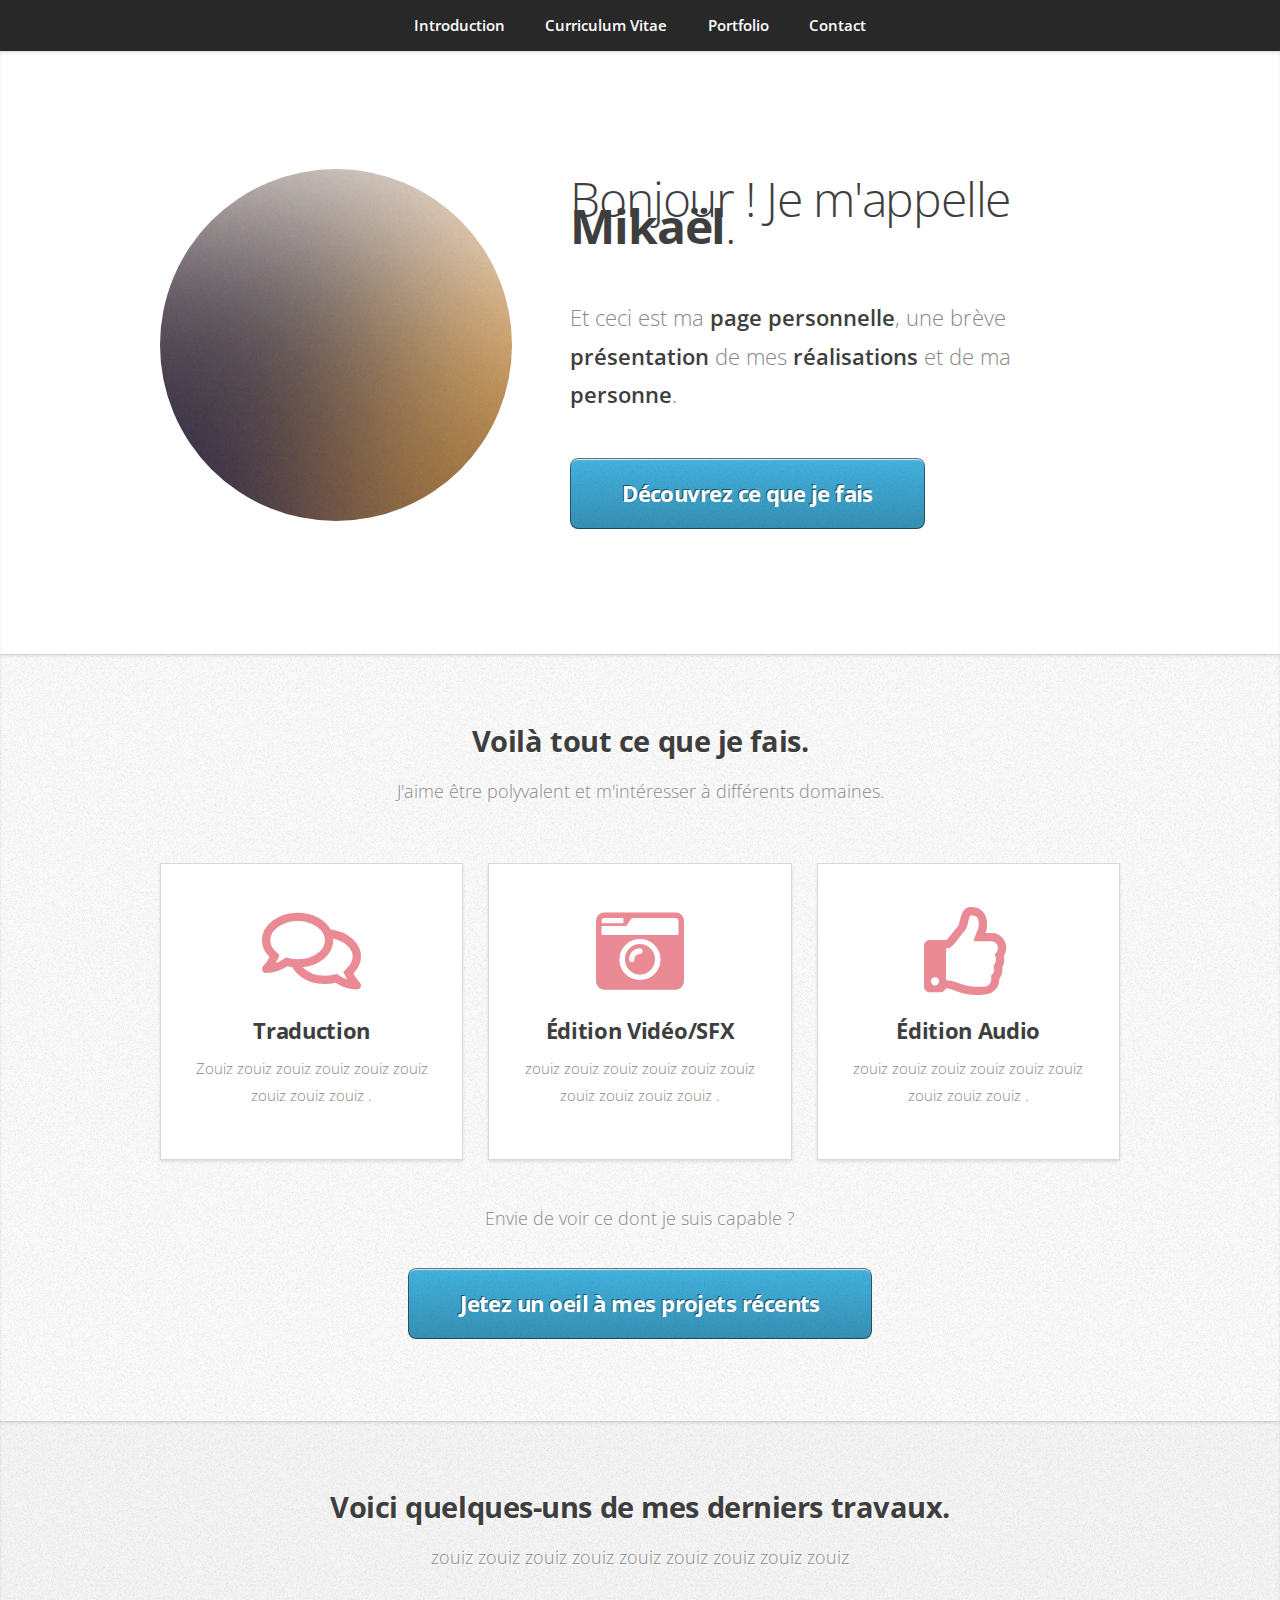
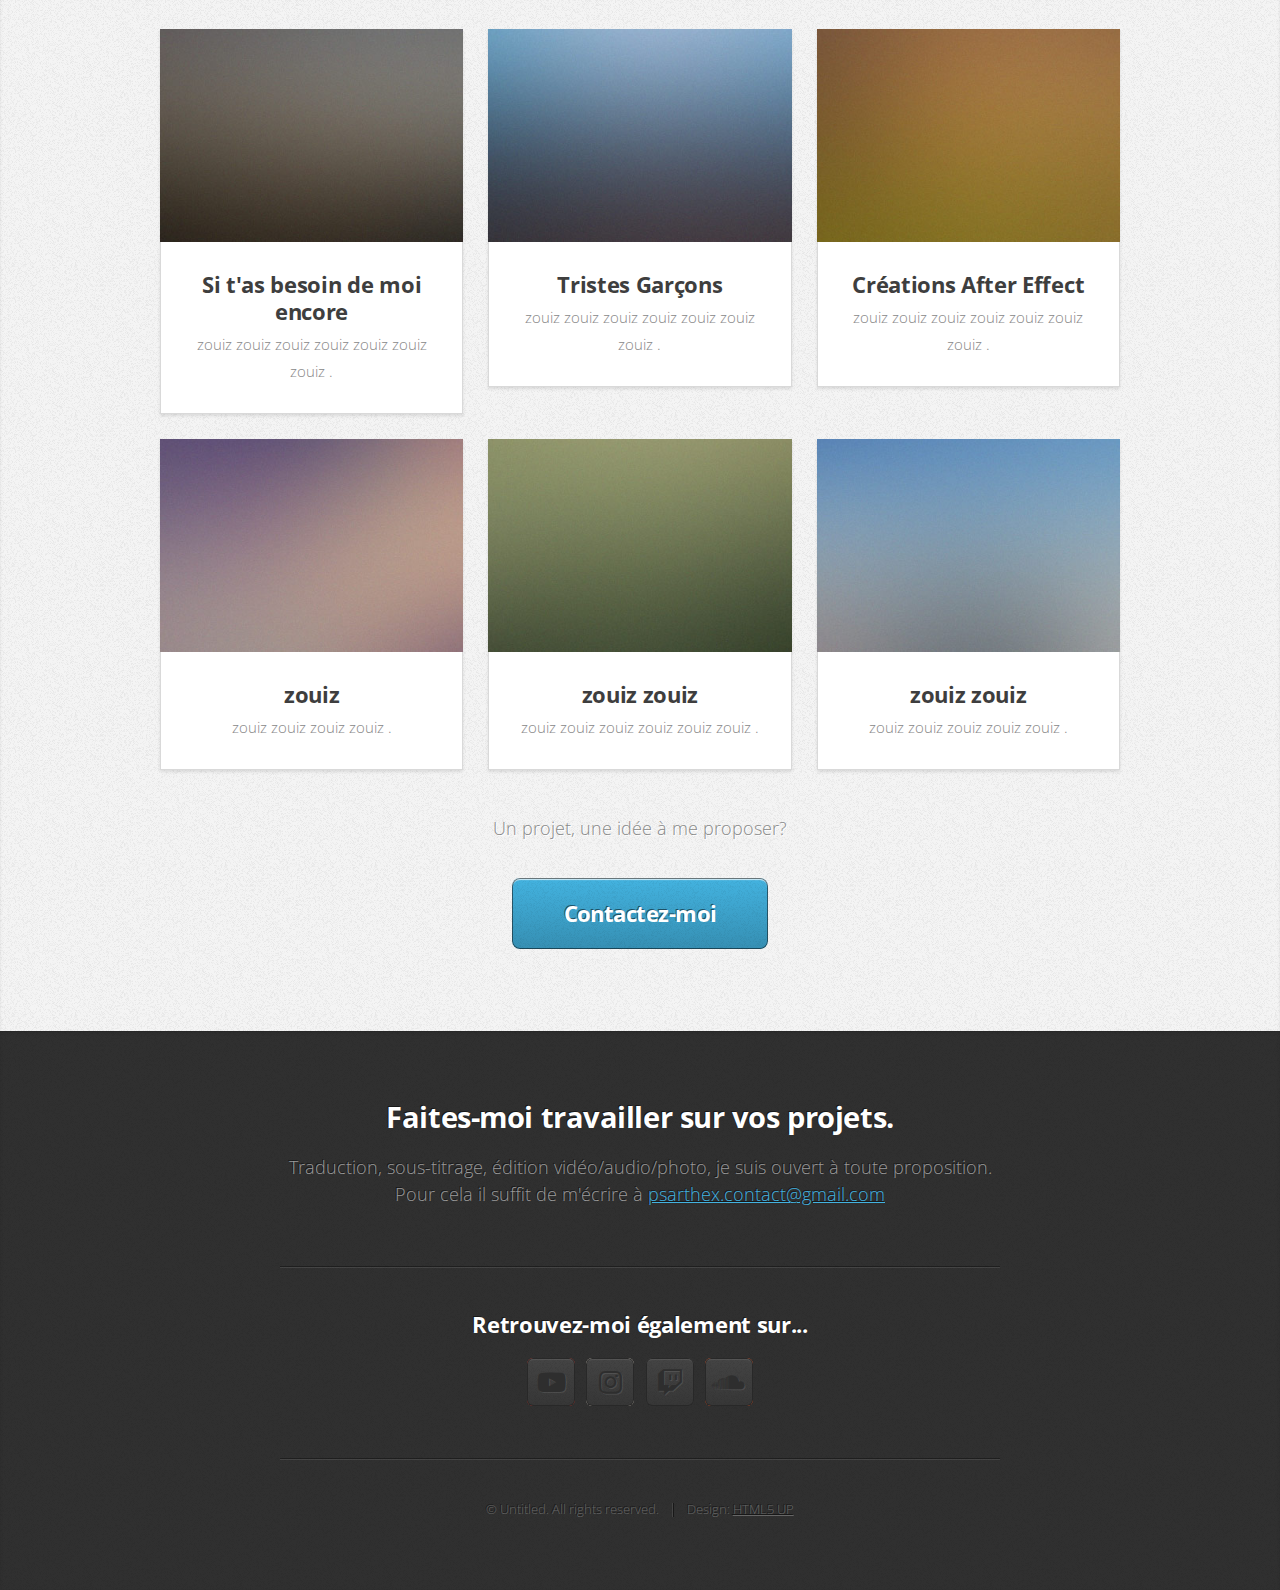
<file: index.html>
<!DOCTYPE HTML>
<html>
	<head>
		<title>Miniport by HTML5 UP</title>
		<meta charset="utf-8" />
		<meta name="viewport" content="width=device-width, initial-scale=1, user-scalable=no" />
		<link rel="stylesheet" href="assets/css/main.css" />
	</head>
	<body class="is-preload">

		<!-- Nav -->
			<nav id="nav">
				<ul class="container">
					<li><a href="#top">Introduction</a></li>
					<li><a href="#work">Curriculum Vitae</a></li>
					<li><a href="#portfolio">Portfolio</a></li>
					<li><a href="#contact">Contact</a></li>
				</ul>
			</nav>

		<!-- Home -->
			<article id="top" class="wrapper style1">
				<div class="container">
					<div class="row">
						<div class="col-4 col-5-large col-12-medium">
							<span class="image fit"><img src="images/pic00.jpg" alt="" /></span>
						</div>
						<div class="col-8 col-7-large col-12-medium">
							<header>
								<h1>Bonjour ! Je m'appelle <strong>Mikaël</strong>.</h1>
							</header>
							<p>Et ceci est ma <strong>page personnelle</strong>, une brève <strong>présentation</strong> de mes <strong>réalisations</strong>  et de ma <strong>personne</strong>.</p>
							<a href="#work" class="button large scrolly">Découvrez ce que je fais</a>
						</div>
					</div>
				</div>
			</article>

		<!-- Work -->
			<article id="work" class="wrapper style2">
				<div class="container">
					<header>
						<h2>Voilà tout ce que je fais.</h2>
						<p>J'aime être polyvalent et m'intéresser à différents domaines.</p>
					</header>
					<div class="row aln-center">
						<div class="col-4 col-6-medium col-12-small">
							<section class="box style1">
								<span class="icon featured fa-comments"></span>
								<h3>Traduction</h3>
								<p>Zouiz zouiz zouiz zouiz zouiz zouiz zouiz zouiz zouiz .</p>
							</section>
						</div>
						<div class="col-4 col-6-medium col-12-small">
							<section class="box style1">
								<span class="icon solid featured fa-camera-retro"></span>
								<h3>Édition Vidéo/SFX</h3>
								<p>zouiz zouiz zouiz zouiz zouiz zouiz zouiz zouiz zouiz zouiz .</p>
							</section>
						</div>
						<div class="col-4 col-6-medium col-12-small">
							<section class="box style1">
								<span class="icon featured fa-thumbs-up"></span>
								<h3>Édition Audio</h3>
								<p>zouiz zouiz zouiz zouiz zouiz zouiz zouiz zouiz zouiz .</p>
							</section>
						</div>
					</div>
					<footer>
						<p>Envie de voir ce dont je suis capable ?</p>
						<a href="#portfolio" class="button large scrolly">Jetez un oeil à mes projets récents</a>
					</footer>
				</div>
			</article>

		<!-- Portfolio -->
			<article id="portfolio" class="wrapper style3">
				<div class="container">
					<header>
						<h2>Voici quelques-uns de mes derniers travaux.</h2>
						<p>zouiz zouiz zouiz zouiz zouiz zouiz zouiz zouiz zouiz </p>
					</header>
					 <div class="row">
						<div class="col-4 col-6-medium col-12-small">
							<article class="box style2">
								<a href="https://youtu.be/lvnxDeJsOYo" class="image featured"><img src="images/pic04.jpg" alt="" /></a>
								<h3><a href="https://youtu.be/lvnxDeJsOYo">Si t'as besoin de moi encore</a></h3>
								<p>zouiz zouiz zouiz zouiz zouiz zouiz zouiz .</p>
							</article>
						</div>
						<div class="col-4 col-6-medium col-12-small">
							<article class="box style2">
								<a href="https://youtu.be/V4P1IhJjOJA" class="image featured"><img src="images/pic05.jpg" alt="" /></a>
								<h3><a href="https://youtu.be/V4P1IhJjOJA">Tristes Garçons</a></h3>
								<p>zouiz zouiz zouiz zouiz zouiz zouiz zouiz .</p>
							</article>
						</div>
						<div class="col-4 col-6-medium col-12-small">
							<article class="box style2">
								<a href="https://www.youtube.com/watch?v=WdomPhE-MLY&list=PLOL83uSqmWbdvlN5wyMEgkorLO80u5vsb&index=1" class="image featured"><img src="images/pic06.jpg" alt="" /></a>
								<h3><a href="https://youtube.com/playlist?list=PLOL83uSqmWbdvlN5wyMEgkorLO80u5vsb">Créations After Effect</a></h3>
								<p>zouiz zouiz zouiz zouiz zouiz zouiz zouiz .</p>
							</article>
						</div>
						<div class="col-4 col-6-medium col-12-small">
							<article class="box style2">
								<a href="#" class="image featured"><img src="images/pic01.jpg" alt="" /></a>
								<h3><a href="#">zouiz</a></h3>
								<p>zouiz zouiz zouiz zouiz .</p>
							</article>
						</div>
						<div class="col-4 col-6-medium col-12-small">
							<article class="box style2">
								<a href="#" class="image featured"><img src="images/pic02.jpg" alt="" /></a>
								<h3><a href="#">zouiz zouiz </a></h3>
								<p>zouiz zouiz zouiz zouiz zouiz zouiz .</p>
							</article>
						</div>
						<div class="col-4 col-6-medium col-12-small">
							<article class="box style2">
								<a href="#" class="image featured"><img src="images/pic03.jpg" alt="" /></a>
								<h3><a href="#">zouiz zouiz </a></h3>
								<p>zouiz zouiz zouiz zouiz zouiz .</p>
							</article>
						</div>

					</div>
					<footer>
						<p>Un projet, une idée à me proposer?</p>
						<a href="#contact" class="button large scrolly">Contactez-moi</a>
					</footer>
				</div>
			</article>

		<!-- Contact -->
			<article id="contact" class="wrapper style4">
				<div class="container medium">
					<header>
						<h2>Faites-moi travailler sur vos projets.</h2>
						<p>Traduction, sous-titrage, édition vidéo/audio/photo, je suis ouvert à toute proposition.</p>
						<p>Pour cela il suffit de m'écrire à <a href="mailto: psarthex.contact@gmail.com">psarthex.contact@gmail.com</a></p>
					</header>
					<!--<div class="row">
						<div class="col-12">
							<form method="post" action="#">
								<div class="row">
									<div class="col-6 col-12-small">
										<input type="text" name="name" id="name" placeholder="Nom" />
									</div>
									<div class="col-6 col-12-small">
										<input type="text" name="email" id="email" placeholder="Email" />
									</div>
									<div class="col-12">
										<input type="text" name="subject" id="subject" placeholder="Sujet" />
									</div>
									<div class="col-12">
										<textarea name="message" id="message" placeholder="Message"></textarea>
									</div>
									<div class="col-12">
										<ul class="actions">
											<li><input type="submit" value="Envoyer" /></li>
											<li><input type="reset" value="Effacer" class="alt" /></li>
										</ul>
									</div>
								</div>
							</form>
						</div> -->
						<div class="col-12">
							<hr />
							<h3>Retrouvez-moi également sur...</h3>
							<ul class="social">
								<li><a href="https://www.youtube.com/channel/UCBKDVD11hrd_meUKhGuZ5QA" class="icon brands fa-youtube"><span class="label">YouTube</span></a></li>
								<li><a href="https://www.instagram.com/psarthex/" class="icon brands fa-instagram"><span class="label">Instagram</span></a></li>
								<li><a href="https://www.twitch.com/psarthex" class="icon brands fa-twitch"><span class="label">Twitch</span></a></li>
								<li><a href="https://soundcloud.com/mikyan-quickwell" class="icon brands fa-soundcloud"><span class="label">Soundcloud</span></a></li>
								<!--
								<li><a href="#" class="icon brands fa-linkedin-in"><span class="label">LinkedIn</span></a></li>
								<li><a href="#" class="icon brands fa-tumblr"><span class="label">Tumblr</span></a></li>
								<li><a href="#" class="icon brands fa-google-plus"><span class="label">Google+</span></a></li>
								<li><a href="#" class="icon brands fa-github"><span class="label">Github</span></a></li>
								<li><a href="#" class="icon solid fa-rss"><span>RSS</span></a></li>
								<li><a href="#" class="icon brands fa-instagram"><span>Instagram</span></a></li>
								<li><a href="#" class="icon brands fa-foursquare"><span>Foursquare</span></a></li>
								<li><a href="#" class="icon brands fa-skype"><span>Skype</span></a></li>
								<li><a href="#" class="icon brands fa-soundcloud"><span>Soundcloud</span></a></li>
								<li><a href="#" class="icon brands fa-youtube"><span>YouTube</span></a></li>
								<li><a href="#" class="icon brands fa-blogger"><span>Blogger</span></a></li>
								<li><a href="#" class="icon brands fa-flickr"><span>Flickr</span></a></li>
								<li><a href="#" class="icon brands fa-vimeo"><span>Vimeo</span></a></li>
								-->
							</ul>
							<hr />
						</div>
					</div>
					<footer>
						<ul id="copyright">
							<li>&copy; Untitled. All rights reserved.</li><li>Design: <a href="http://html5up.net">HTML5 UP</a></li>
						</ul>
					</footer>
				</div>
			</article>

		<!-- Scripts -->
			<script src="assets/js/jquery.min.js"></script>
			<script src="assets/js/jquery.scrolly.min.js"></script>
			<script src="assets/js/browser.min.js"></script>
			<script src="assets/js/breakpoints.min.js"></script>
			<script src="assets/js/util.js"></script>
			<script src="assets/js/main.js"></script>

	</body>
</html>
</file>
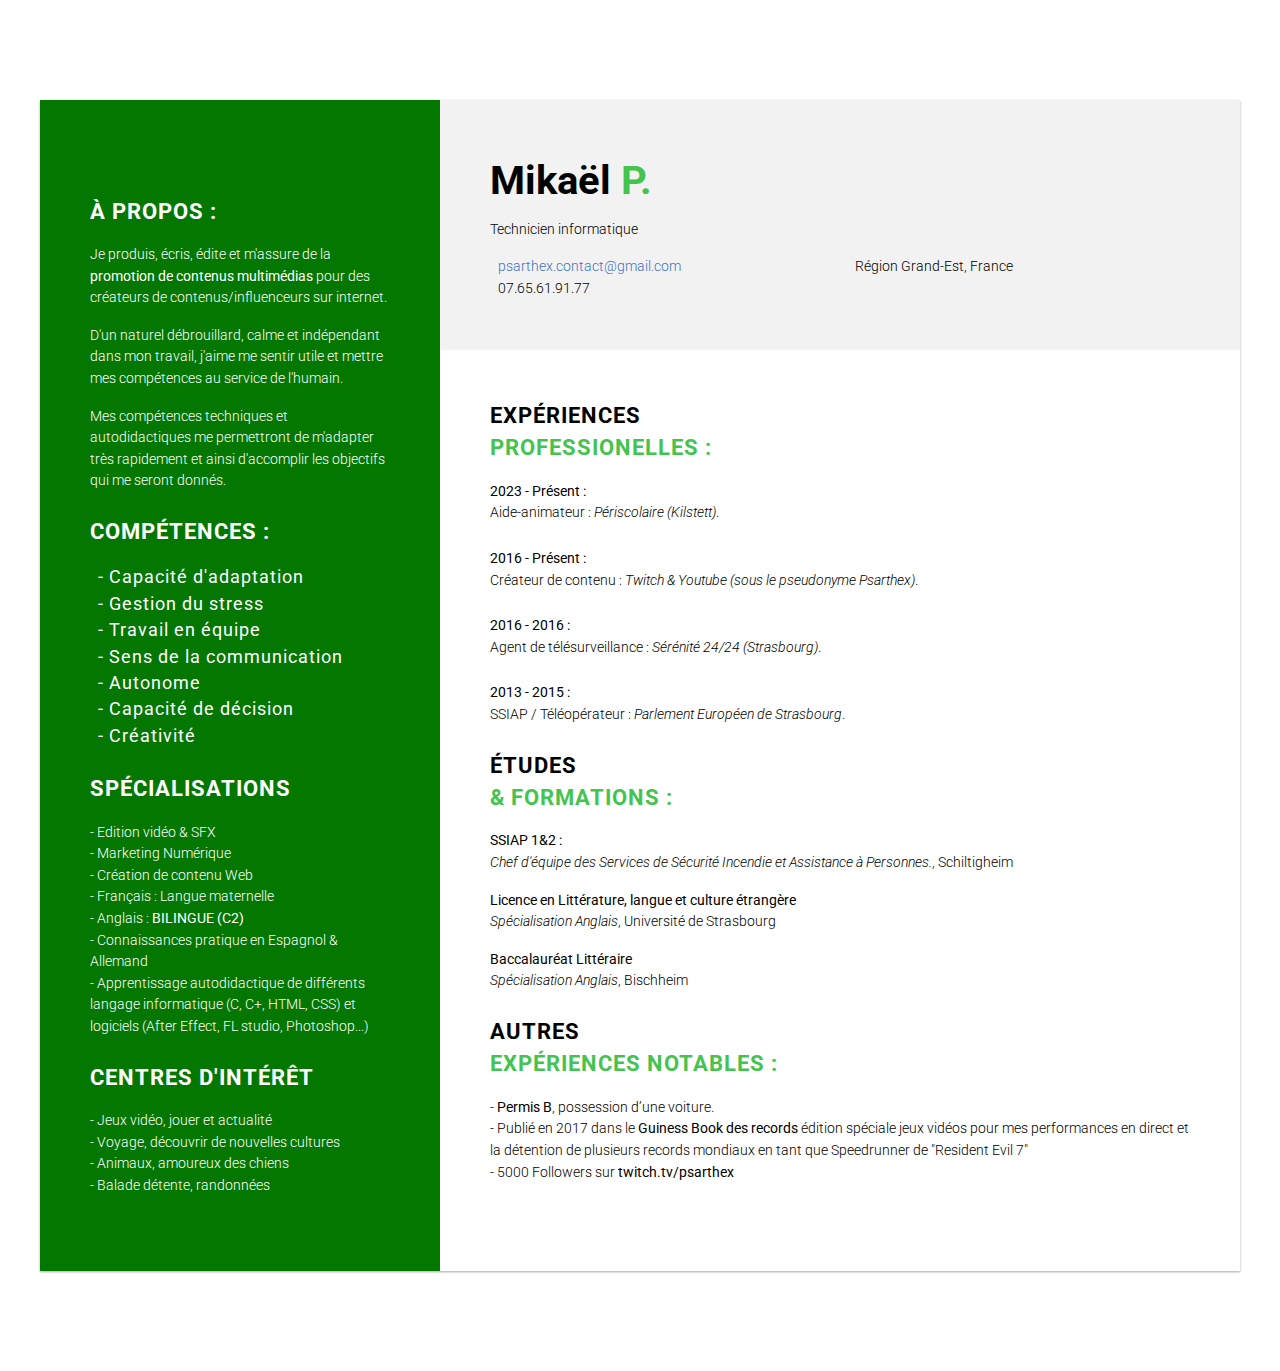
<file: page2.html>
<!DOCTYPE html>

<head>
  <title>Curriculum vitae</title>
  <meta charset="utf-8">
  <meta name="viewport" content="width=device-width, initial-scale=1, user-scalable=no">
  <link rel="preconnect" href="https://fonts.googleapis.com">
  <link rel="preconnect" href="https://fonts.gstatic.com" crossorigin>
  <link href="https://fonts.googleapis.com/css2?family=Roboto:ital,wght@0,300;0,400;0,700;1,400&display=swap"
    rel="stylesheet">
  <link href="assets/css/page2.css" rel="stylesheet">
</head>

<body>
  <div class="cv-container">
    <div class="left-column">
      <div class="section">
        <p>
          <i class="icon fab fa-linkedin text-darkblue"></i>
        </p>
      </div>
      <div class="section">
        <h2>À PROPOS :</h2>
        <p>
          Je produis, écris, édite et m'assure de la <strong>promotion de contenus multimédias</strong> pour des
          créateurs de contenus/influenceurs sur internet.

        </p>
        <p>
          D'un naturel débrouillard, calme et indépendant dans mon travail, j'aime me sentir utile et mettre mes
          compétences au service de l'humain.
        </p>

        <p>
          Mes compétences techniques et autodidactiques me permettront de m'adapter très rapidement et ainsi d'accomplir
          les objectifs qui me seront donnés.
        </p>
      </div>
      <div class="section">
        <h2>COMPÉTENCES :</h2>
        <ul class="skills">
          <li><i class="icon fas fa-check-circle text-darkblue"></i> <strong> - Capacité d'adaptation </strong></li>
          <li><i class="icon fas fa-check-circle text-darkblue"></i> <strong> - Gestion du stress </strong></li>
          <li><i class="icon fas fa-check-circle text-darkblue"></i> <strong> - Travail en équipe </strong></li>
          <li><i class="icon fas fa-check-circle text-darkblue"></i> <strong> - Sens de la communication </strong></li>
          <li><i class="icon fas fa-check-circle text-darkblue"></i> <strong> - Autonome</strong></li>
          <li><i class="icon fas fa-check-circle text-darkblue"></i> <strong> - Capacité de décision</strong></li>
          <li><i class="icon fas fa-check-circle text-darkblue"></i> <strong> - Créativité</strong></li>
        </ul>
      </div>
      <div class="section">
        <h2>Spécialisations</h2>
        <p>
          - Edition vidéo & SFX
          <br>
          - Marketing Numérique
          <br>
          - Création de contenu Web
          <br>
          - Français : Langue maternelle
          <br>
          - Anglais : <strong>BILINGUE (C2)</strong>
          <br>
          - Connaissances pratique en Espagnol & Allemand
          <br>
          - Apprentissage autodidactique de différents langage informatique (C, C+, HTML, CSS) et logiciels (After
          Effect, FL studio, Photoshop...)
        </p>
      </div>
      <div class="section">
        <h2>Centres d'intérêt</h2>
        <p>
          - Jeux vidéo, jouer et actualité
          <br>
          - Voyage, découvrir de nouvelles cultures
          <br>
          - Animaux, amoureux des chiens
          <br>
          - Balade détente, randonnées
        </p>
      </div>
    </div>
    <div class="right-column">
      <div class="header">
        <h1>Mikaël <span class="text-blue text-uppercase">P.</span></h1>
        <p>Technicien informatique</p>
        <ul class="infos">
          <li><i class="icon fas fa-at text-blue"></i> <a
              href="psarthex.contact@gmail.com">psarthex.contact@gmail.com</a></li>
          <li><i class="icon fas fa-phone text-blue"></i> 07.65.61.91.77</li>
          <li><i class="icon fas fa-map-marker-alt text-blue"></i> Région Grand-Est, France</li>
        </ul>
      </div>
      <div class="content">
        <div class="section"> <h2>Expériences <br><span class="text-blue">professionelles :</span></h2>
          <p>
          <div class="section">
            <strong>2023 - Présent :</strong>
            <br>
            Aide-animateur : <em>Périscolaire (Kilstett)</em>.
            </p>
          </div>
          <p>
            <strong>2016 - Présent : <i class="fas fa-long-arrow-alt-right"></i> </strong>
            <br>
            Créateur de contenu : <em>Twitch & Youtube (sous le pseudonyme Psarthex)</em>.
          </p>
        </div>
        <div class="section">
          <p>
            <strong>2016 - 2016 :</strong>
            <br>
            Agent de télésurveillance : <em> Sérénité 24/24 (Strasbourg)</em>.
          </p>
        </div>
        <div class="section">
          <p>
            <strong>2013 - 2015 :</strong>
            <br>
            SSIAP / Téléopérateur : <em> Parlement Européen de Strasbourg</em>.
          </p>
        </div>
        <div class="section">
          <h2>Études <br><span class="text-blue">& formations :</span></h2>
          <p>
            <strong>SSIAP 1&2 : <i class="fas fa-long-arrow-alt-right"></i> </strong>
            <br>
            <em>Chef d'équipe des Services de Sécurité Incendie et Assistance à Personnes.</em>, Schiltigheim
          </p>
          <p>
            <strong>Licence en Littérature, langue et culture étrangère</strong>
            <br>
            <em>Spécialisation Anglais</em>, Université de Strasbourg
          </p>
          <p>
            <strong>Baccalauréat Littéraire</strong>
            <br>
            <em>Spécialisation Anglais</em>, Bischheim
          </p>

          </p>
        </div>
        <div class="section">
          <h2>Autres <br><span class="text-blue">expériences notables :</span></h2>
          <p>
            - <strong>Permis B</strong>, possession d’une voiture.
            <br>
            - Publié en 2017 dans le <strong>Guiness Book des records</strong> édition spéciale jeux vidéos pour mes
            performances en direct et la détention de plusieurs records mondiaux en tant que Speedrunner de "Resident
            Evil 7"
            <br>
            - 5000 Followers sur <strong>twitch.tv/psarthex</strong>
          </p>
        </div>
      </div>
    </div>
  </div>
</body>

</html>
</file>
<file: assets/css/page2.css>
/* GENERAL */
* {
    margin: 0;
    box-sizing: border-box;
  }
  
  body {
    font-family: Roboto;
    font-weight: 300;
    font-size: 0.9rem;
    line-height: 1.5;
  }
  
  a {
    text-decoration: none;
    color: #4472c4;
  }
  
  a:hover {
    text-decoration: underline;
  }
  
  p {
    margin: 0 0 1rem;
  }
  
  h1 {
    margin: 0 0 1rem;
    font-size: 2.5rem;
    margin-bottom: 0.5rem;
  }
  
  h2 {
    margin: 0 0 1rem;
    letter-spacing: 1px;
    text-transform: uppercase;
  }
  
  .text-blue {
    color: #44c44f;
  }
  
  .text-darkblue {
    color: #006005;
  }
  
  .text-uppercase {
    text-transform: uppercase;
  }
  
  .icon {
    margin-right: 0.5rem;
  }
  
  .cv-container {
    display: grid;
    grid-template-columns: 1fr 1fr 1fr;
    grid-template-areas: "left-column right-column right-column";
    width: 1200px;
    margin: 100px auto;
    box-shadow: 0 1px 3px rgba(0, 0, 0, 0.12), 0 1px 2px rgba(0, 0, 0, 0.24);
  }
  
  .section {
    margin-bottom: 1.5rem;
  }
  
  /* LEFT COLUMN */
  .left-column {
    grid-area: left-column;
    padding: 50px;
    background-color: #047700;
    color: white;
  }
  
  .portait {
    border-radius: 50%;
    max-width: 150px;
    margin: auto;
    display: block;
    margin-bottom: 50px;
  }
  
  .skills {
    list-style-type: none;
    padding: 0;
    font-size: 1.1rem;
    letter-spacing: 1px;
    margin: 0 0 1rem;
  }
  
  /* RIGHT COLUMN */
  .right-column {
    grid-area: right-column;
    display: grid;
    grid-template-rows: 250px 1fr;
    grid-template-areas:
      "header"
      "content";
  }
  
  /* HEADER */
  .header {
    grid-area: header;
    padding: 50px;
    background-color: #f2f2f2;
    display: flex;
    flex-direction: column;
    justify-content: center;
  }
  
  .infos {
    columns: 2;
    list-style-type: none;
    padding: 0;
  }
  
  /* CONTENT */
  .content {
    grid-area: content;
    padding: 50px;
  }
  
  .experience-list {
    list-style-type: circle;
  }
</file>
<file: assets/css/main.css>
@import url("https://fonts.googleapis.com/css?family=Open+Sans:300,300italic,600,600italic,700");
@import url("fontawesome-all.min.css");

html, body, div, span, applet, object,
iframe, h1, h2, h3, h4, h5, h6, p, blockquote,
pre, a, abbr, acronym, address, big, cite,
code, del, dfn, em, img, ins, kbd, q, s, samp,
small, strike, strong, sub, sup, tt, var, b,
u, i, center, dl, dt, dd, ol, ul, li, fieldset,
form, label, legend, table, caption, tbody,
tfoot, thead, tr, th, td, article, aside,
canvas, details, embed, figure, figcaption,
footer, header, hgroup, menu, nav, output, ruby,
section, summary, time, mark, audio, video {
	margin: 0;
	padding: 0;
	border: 0;
	font-size: 100%;
	font: inherit;
	vertical-align: baseline;}

article, aside, details, figcaption, figure,
footer, header, hgroup, menu, nav, section {
	display: block;}

body {
	line-height: 1;
}

ol, ul {
	list-style: none;
}

blockquote, q {
	quotes: none;
}

	blockquote:before, blockquote:after, q:before, q:after {
		content: '';
		content: none;
	}

table {
	border-collapse: collapse;
	border-spacing: 0;
}

body {
	-webkit-text-size-adjust: none;
}

mark {
	background-color: transparent;
	color: inherit;
}

input::-moz-focus-inner {
	border: 0;
	padding: 0;
}

input, select, textarea {
	-moz-appearance: none;
	-webkit-appearance: none;
	-ms-appearance: none;
	appearance: none;
}

/* Basic */

	html {
		box-sizing: border-box;
	}

	*, *:before, *:after {
		box-sizing: inherit;
	}

	body {
		padding-top: 3.5em;
	}

		body.is-preload *, body.is-preload *:before, body.is-preload *:after {
			-moz-animation: none !important;
			-webkit-animation: none !important;
			-ms-animation: none !important;
			animation: none !important;
			-moz-transition: none !important;
			-webkit-transition: none !important;
			-ms-transition: none !important;
			transition: none !important;
		}

	body, input, textarea, select {
		font-family: 'Open Sans', sans-serif;
		line-height: 1.85em;
		color: #888;
		font-weight: 300;
		font-size: 13pt;
	}

	a {
		-moz-transition: color .2s ease-in-out;
		-webkit-transition: color .2s ease-in-out;
		-ms-transition: color .2s ease-in-out;
		transition: color .2s ease-in-out;
		color: #43B3E0;
		text-decoration: underline;
	}

		a:hover {
			color: #43bff0 !important;
		}

		a img {
			border: 0;
		}

	b, strong {
		font-weight: 600;
		color: #3e3e3e;
	}

	i, em {
		font-style: italic;
	}

	sub {
		position: relative;
		top: 0.5em;
		font-size: 0.8em;
	}

	sup {
		position: relative;
		top: -0.5em;
		font-size: 0.8em;
	}

	blockquote {
		border-left: solid 0.75em #eee;
		padding: 1em 0 1em 1.5em;
		font-style: italic;
	}

	h1, h2, h3, h4, h5, h6 {
		color: #3e3e3e;
		margin: 0 0 0.75em 0;
	}

	h1 a, h2 a, h3 a, h4 a, h5 a, h6 a {
		text-decoration: none;
		color: inherit;
	}

	h2, h3, h4, h5, h6 {
		font-weight: 700;
	}

	h1 {
		font-size: 3.25em;
		letter-spacing: -0.025em;
		font-weight: 300;
	}

		h1 strong {
			font-weight: 700;
		}

	h2 {
		font-size: 2em;
		letter-spacing: -0.015em;
	}

	h3 {
		font-size: 1.5em;
		letter-spacing: -0.015em;
	}

	em, i {
		font-style: italic;
	}

	br.clear {
		clear: both;
	}

	hr {
		border: 0;
		border-top: solid 1px #444;
		border-top-color: rgba(0, 0, 0, 0.35);
		box-shadow: 0px 1px 0px 0px rgba(255, 255, 255, 0.1);
		height: 1px;
		margin: 3em 0;
	}

	p, ul, ol, dl, table {
		margin-bottom: 2em;
	}

	header {
		margin: 0 0 3em 0;
	}

		header > p {
			font-size: 1.25em;
			margin: 0;
		}

	footer {
		margin: 3em 0 0 0;
	}

		footer > p {
			font-size: 1.25em;
		}

/* Container */

	.container {
		margin: 0 auto;
		max-width: calc(100% - 50px);
		width: 1200px;
	}

		.container.medium {
			width: 900px;
		}

		@media screen and (max-width: 1680px) {

			.container {
				width: 1200px;
			}

				.container.medium {
					width: 900px;
				}

		}

		@media screen and (max-width: 1280px) {

			.container {
				width: 960px;
			}

				.container.medium {
					width: 720px;
				}

		}

		@media screen and (max-width: 980px) {

			.container {
				width: 100%;
			}

				.container.medium {
					width: 75%;
				}

		}

		@media screen and (max-width: 736px) {

			.container {
				width: 100%;
				max-width: calc(100% - 30px);
			}

				.container.medium {
					width: 100%;
				}

		}

/* Row */

	.row {
		display: flex;
		flex-wrap: wrap;
		box-sizing: border-box;
		align-items: stretch;
	}

		.row > * {
			box-sizing: border-box;
		}

		.row.gtr-uniform > * > :last-child {
			margin-bottom: 0;
		}

		.row.aln-left {
			justify-content: flex-start;
		}

		.row.aln-center {
			justify-content: center;
		}

		.row.aln-right {
			justify-content: flex-end;
		}

		.row.aln-top {
			align-items: flex-start;
		}

		.row.aln-middle {
			align-items: center;
		}

		.row.aln-bottom {
			align-items: flex-end;
		}

		.row > .imp {
			order: -1;
		}

		.row > .col-1 {
			width: 8.33333%;
		}

		.row > .off-1 {
			margin-left: 8.33333%;
		}

		.row > .col-2 {
			width: 16.66667%;
		}

		.row > .off-2 {
			margin-left: 16.66667%;
		}

		.row > .col-3 {
			width: 25%;
		}

		.row > .off-3 {
			margin-left: 25%;
		}

		.row > .col-4 {
			width: 33.33333%;
		}

		.row > .off-4 {
			margin-left: 33.33333%;
		}

		.row > .col-5 {
			width: 41.66667%;
		}

		.row > .off-5 {
			margin-left: 41.66667%;
		}

		.row > .col-6 {
			width: 50%;
		}

		.row > .off-6 {
			margin-left: 50%;
		}

		.row > .col-7 {
			width: 58.33333%;
		}

		.row > .off-7 {
			margin-left: 58.33333%;
		}

		.row > .col-8 {
			width: 66.66667%;
		}

		.row > .off-8 {
			margin-left: 66.66667%;
		}

		.row > .col-9 {
			width: 75%;
		}

		.row > .off-9 {
			margin-left: 75%;
		}

		.row > .col-10 {
			width: 83.33333%;
		}

		.row > .off-10 {
			margin-left: 83.33333%;
		}

		.row > .col-11 {
			width: 91.66667%;
		}

		.row > .off-11 {
			margin-left: 91.66667%;
		}

		.row > .col-12 {
			width: 100%;
		}

		.row > .off-12 {
			margin-left: 100%;
		}

		.row.gtr-0 {
			margin-top: 0px;
			margin-left: 0px;
		}

			.row.gtr-0 > * {
				padding: 0px 0 0 0px;
			}

			.row.gtr-0.gtr-uniform {
				margin-top: 0px;
			}

				.row.gtr-0.gtr-uniform > * {
					padding-top: 0px;
				}

		.row.gtr-25 {
			margin-top: -6.25px;
			margin-left: -6.25px;
		}

			.row.gtr-25 > * {
				padding: 6.25px 0 0 6.25px;
			}

			.row.gtr-25.gtr-uniform {
				margin-top: -6.25px;
			}

				.row.gtr-25.gtr-uniform > * {
					padding-top: 6.25px;
				}

		.row.gtr-50 {
			margin-top: -12.5px;
			margin-left: -12.5px;
		}

			.row.gtr-50 > * {
				padding: 12.5px 0 0 12.5px;
			}

			.row.gtr-50.gtr-uniform {
				margin-top: -12.5px;
			}

				.row.gtr-50.gtr-uniform > * {
					padding-top: 12.5px;
				}

		.row {
			margin-top: -25px;
			margin-left: -25px;
		}

			.row > * {
				padding: 25px 0 0 25px;
			}

			.row.gtr-uniform {
				margin-top: -25px;
			}

				.row.gtr-uniform > * {
					padding-top: 25px;
				}

		.row.gtr-150 {
			margin-top: -37.5px;
			margin-left: -37.5px;
		}

			.row.gtr-150 > * {
				padding: 37.5px 0 0 37.5px;
			}

			.row.gtr-150.gtr-uniform {
				margin-top: -37.5px;
			}

				.row.gtr-150.gtr-uniform > * {
					padding-top: 37.5px;
				}

		.row.gtr-200 {
			margin-top: -50px;
			margin-left: -50px;
		}

			.row.gtr-200 > * {
				padding: 50px 0 0 50px;
			}

			.row.gtr-200.gtr-uniform {
				margin-top: -50px;
			}

				.row.gtr-200.gtr-uniform > * {
					padding-top: 50px;
				}

		@media screen and (max-width: 1680px) {

			.row {
				display: flex;
				flex-wrap: wrap;
				box-sizing: border-box;
				align-items: stretch;
			}

				.row > * {
					box-sizing: border-box;
				}

				.row.gtr-uniform > * > :last-child {
					margin-bottom: 0;
				}

				.row.aln-left {
					justify-content: flex-start;
				}

				.row.aln-center {
					justify-content: center;
				}

				.row.aln-right {
					justify-content: flex-end;
				}

				.row.aln-top {
					align-items: flex-start;
				}

				.row.aln-middle {
					align-items: center;
				}

				.row.aln-bottom {
					align-items: flex-end;
				}

				.row > .imp-xlarge {
					order: -1;
				}

				.row > .col-1-xlarge {
					width: 8.33333%;
				}

				.row > .off-1-xlarge {
					margin-left: 8.33333%;
				}

				.row > .col-2-xlarge {
					width: 16.66667%;
				}

				.row > .off-2-xlarge {
					margin-left: 16.66667%;
				}

				.row > .col-3-xlarge {
					width: 25%;
				}

				.row > .off-3-xlarge {
					margin-left: 25%;
				}

				.row > .col-4-xlarge {
					width: 33.33333%;
				}

				.row > .off-4-xlarge {
					margin-left: 33.33333%;
				}

				.row > .col-5-xlarge {
					width: 41.66667%;
				}

				.row > .off-5-xlarge {
					margin-left: 41.66667%;
				}

				.row > .col-6-xlarge {
					width: 50%;
				}

				.row > .off-6-xlarge {
					margin-left: 50%;
				}

				.row > .col-7-xlarge {
					width: 58.33333%;
				}

				.row > .off-7-xlarge {
					margin-left: 58.33333%;
				}

				.row > .col-8-xlarge {
					width: 66.66667%;
				}

				.row > .off-8-xlarge {
					margin-left: 66.66667%;
				}

				.row > .col-9-xlarge {
					width: 75%;
				}

				.row > .off-9-xlarge {
					margin-left: 75%;
				}

				.row > .col-10-xlarge {
					width: 83.33333%;
				}

				.row > .off-10-xlarge {
					margin-left: 83.33333%;
				}

				.row > .col-11-xlarge {
					width: 91.66667%;
				}

				.row > .off-11-xlarge {
					margin-left: 91.66667%;
				}

				.row > .col-12-xlarge {
					width: 100%;
				}

				.row > .off-12-xlarge {
					margin-left: 100%;
				}

				.row.gtr-0 {
					margin-top: 0px;
					margin-left: 0px;
				}

					.row.gtr-0 > * {
						padding: 0px 0 0 0px;
					}

					.row.gtr-0.gtr-uniform {
						margin-top: 0px;
					}

						.row.gtr-0.gtr-uniform > * {
							padding-top: 0px;
						}

				.row.gtr-25 {
					margin-top: -6.25px;
					margin-left: -6.25px;
				}

					.row.gtr-25 > * {
						padding: 6.25px 0 0 6.25px;
					}

					.row.gtr-25.gtr-uniform {
						margin-top: -6.25px;
					}

						.row.gtr-25.gtr-uniform > * {
							padding-top: 6.25px;
						}

				.row.gtr-50 {
					margin-top: -12.5px;
					margin-left: -12.5px;
				}

					.row.gtr-50 > * {
						padding: 12.5px 0 0 12.5px;
					}

					.row.gtr-50.gtr-uniform {
						margin-top: -12.5px;
					}

						.row.gtr-50.gtr-uniform > * {
							padding-top: 12.5px;
						}

				.row {
					margin-top: -25px;
					margin-left: -25px;
				}

					.row > * {
						padding: 25px 0 0 25px;
					}

					.row.gtr-uniform {
						margin-top: -25px;
					}

						.row.gtr-uniform > * {
							padding-top: 25px;
						}

				.row.gtr-150 {
					margin-top: -37.5px;
					margin-left: -37.5px;
				}

					.row.gtr-150 > * {
						padding: 37.5px 0 0 37.5px;
					}

					.row.gtr-150.gtr-uniform {
						margin-top: -37.5px;
					}

						.row.gtr-150.gtr-uniform > * {
							padding-top: 37.5px;
						}

				.row.gtr-200 {
					margin-top: -50px;
					margin-left: -50px;
				}

					.row.gtr-200 > * {
						padding: 50px 0 0 50px;
					}

					.row.gtr-200.gtr-uniform {
						margin-top: -50px;
					}

						.row.gtr-200.gtr-uniform > * {
							padding-top: 50px;
						}

		}

		@media screen and (max-width: 1280px) {

			.row {
				display: flex;
				flex-wrap: wrap;
				box-sizing: border-box;
				align-items: stretch;
			}

				.row > * {
					box-sizing: border-box;
				}

				.row.gtr-uniform > * > :last-child {
					margin-bottom: 0;
				}

				.row.aln-left {
					justify-content: flex-start;
				}

				.row.aln-center {
					justify-content: center;
				}

				.row.aln-right {
					justify-content: flex-end;
				}

				.row.aln-top {
					align-items: flex-start;
				}

				.row.aln-middle {
					align-items: center;
				}

				.row.aln-bottom {
					align-items: flex-end;
				}

				.row > .imp-large {
					order: -1;
				}

				.row > .col-1-large {
					width: 8.33333%;
				}

				.row > .off-1-large {
					margin-left: 8.33333%;
				}

				.row > .col-2-large {
					width: 16.66667%;
				}

				.row > .off-2-large {
					margin-left: 16.66667%;
				}

				.row > .col-3-large {
					width: 25%;
				}

				.row > .off-3-large {
					margin-left: 25%;
				}

				.row > .col-4-large {
					width: 33.33333%;
				}

				.row > .off-4-large {
					margin-left: 33.33333%;
				}

				.row > .col-5-large {
					width: 41.66667%;
				}

				.row > .off-5-large {
					margin-left: 41.66667%;
				}

				.row > .col-6-large {
					width: 50%;
				}

				.row > .off-6-large {
					margin-left: 50%;
				}

				.row > .col-7-large {
					width: 58.33333%;
				}

				.row > .off-7-large {
					margin-left: 58.33333%;
				}

				.row > .col-8-large {
					width: 66.66667%;
				}

				.row > .off-8-large {
					margin-left: 66.66667%;
				}

				.row > .col-9-large {
					width: 75%;
				}

				.row > .off-9-large {
					margin-left: 75%;
				}

				.row > .col-10-large {
					width: 83.33333%;
				}

				.row > .off-10-large {
					margin-left: 83.33333%;
				}

				.row > .col-11-large {
					width: 91.66667%;
				}

				.row > .off-11-large {
					margin-left: 91.66667%;
				}

				.row > .col-12-large {
					width: 100%;
				}

				.row > .off-12-large {
					margin-left: 100%;
				}

				.row.gtr-0 {
					margin-top: 0px;
					margin-left: 0px;
				}

					.row.gtr-0 > * {
						padding: 0px 0 0 0px;
					}

					.row.gtr-0.gtr-uniform {
						margin-top: 0px;
					}

						.row.gtr-0.gtr-uniform > * {
							padding-top: 0px;
						}

				.row.gtr-25 {
					margin-top: -6.25px;
					margin-left: -6.25px;
				}

					.row.gtr-25 > * {
						padding: 6.25px 0 0 6.25px;
					}

					.row.gtr-25.gtr-uniform {
						margin-top: -6.25px;
					}

						.row.gtr-25.gtr-uniform > * {
							padding-top: 6.25px;
						}

				.row.gtr-50 {
					margin-top: -12.5px;
					margin-left: -12.5px;
				}

					.row.gtr-50 > * {
						padding: 12.5px 0 0 12.5px;
					}

					.row.gtr-50.gtr-uniform {
						margin-top: -12.5px;
					}

						.row.gtr-50.gtr-uniform > * {
							padding-top: 12.5px;
						}

				.row {
					margin-top: -25px;
					margin-left: -25px;
				}

					.row > * {
						padding: 25px 0 0 25px;
					}

					.row.gtr-uniform {
						margin-top: -25px;
					}

						.row.gtr-uniform > * {
							padding-top: 25px;
						}

				.row.gtr-150 {
					margin-top: -37.5px;
					margin-left: -37.5px;
				}

					.row.gtr-150 > * {
						padding: 37.5px 0 0 37.5px;
					}

					.row.gtr-150.gtr-uniform {
						margin-top: -37.5px;
					}

						.row.gtr-150.gtr-uniform > * {
							padding-top: 37.5px;
						}

				.row.gtr-200 {
					margin-top: -50px;
					margin-left: -50px;
				}

					.row.gtr-200 > * {
						padding: 50px 0 0 50px;
					}

					.row.gtr-200.gtr-uniform {
						margin-top: -50px;
					}

						.row.gtr-200.gtr-uniform > * {
							padding-top: 50px;
						}

		}

		@media screen and (max-width: 980px) {

			.row {
				display: flex;
				flex-wrap: wrap;
				box-sizing: border-box;
				align-items: stretch;
			}

				.row > * {
					box-sizing: border-box;
				}

				.row.gtr-uniform > * > :last-child {
					margin-bottom: 0;
				}

				.row.aln-left {
					justify-content: flex-start;
				}

				.row.aln-center {
					justify-content: center;
				}

				.row.aln-right {
					justify-content: flex-end;
				}

				.row.aln-top {
					align-items: flex-start;
				}

				.row.aln-middle {
					align-items: center;
				}

				.row.aln-bottom {
					align-items: flex-end;
				}

				.row > .imp-medium {
					order: -1;
				}

				.row > .col-1-medium {
					width: 8.33333%;
				}

				.row > .off-1-medium {
					margin-left: 8.33333%;
				}

				.row > .col-2-medium {
					width: 16.66667%;
				}

				.row > .off-2-medium {
					margin-left: 16.66667%;
				}

				.row > .col-3-medium {
					width: 25%;
				}

				.row > .off-3-medium {
					margin-left: 25%;
				}

				.row > .col-4-medium {
					width: 33.33333%;
				}

				.row > .off-4-medium {
					margin-left: 33.33333%;
				}

				.row > .col-5-medium {
					width: 41.66667%;
				}

				.row > .off-5-medium {
					margin-left: 41.66667%;
				}

				.row > .col-6-medium {
					width: 50%;
				}

				.row > .off-6-medium {
					margin-left: 50%;
				}

				.row > .col-7-medium {
					width: 58.33333%;
				}

				.row > .off-7-medium {
					margin-left: 58.33333%;
				}

				.row > .col-8-medium {
					width: 66.66667%;
				}

				.row > .off-8-medium {
					margin-left: 66.66667%;
				}

				.row > .col-9-medium {
					width: 75%;
				}

				.row > .off-9-medium {
					margin-left: 75%;
				}

				.row > .col-10-medium {
					width: 83.33333%;
				}

				.row > .off-10-medium {
					margin-left: 83.33333%;
				}

				.row > .col-11-medium {
					width: 91.66667%;
				}

				.row > .off-11-medium {
					margin-left: 91.66667%;
				}

				.row > .col-12-medium {
					width: 100%;
				}

				.row > .off-12-medium {
					margin-left: 100%;
				}

				.row.gtr-0 {
					margin-top: 0px;
					margin-left: 0px;
				}

					.row.gtr-0 > * {
						padding: 0px 0 0 0px;
					}

					.row.gtr-0.gtr-uniform {
						margin-top: 0px;
					}

						.row.gtr-0.gtr-uniform > * {
							padding-top: 0px;
						}

				.row.gtr-25 {
					margin-top: -6.25px;
					margin-left: -6.25px;
				}

					.row.gtr-25 > * {
						padding: 6.25px 0 0 6.25px;
					}

					.row.gtr-25.gtr-uniform {
						margin-top: -6.25px;
					}

						.row.gtr-25.gtr-uniform > * {
							padding-top: 6.25px;
						}

				.row.gtr-50 {
					margin-top: -12.5px;
					margin-left: -12.5px;
				}

					.row.gtr-50 > * {
						padding: 12.5px 0 0 12.5px;
					}

					.row.gtr-50.gtr-uniform {
						margin-top: -12.5px;
					}

						.row.gtr-50.gtr-uniform > * {
							padding-top: 12.5px;
						}

				.row {
					margin-top: -25px;
					margin-left: -25px;
				}

					.row > * {
						padding: 25px 0 0 25px;
					}

					.row.gtr-uniform {
						margin-top: -25px;
					}

						.row.gtr-uniform > * {
							padding-top: 25px;
						}

				.row.gtr-150 {
					margin-top: -37.5px;
					margin-left: -37.5px;
				}

					.row.gtr-150 > * {
						padding: 37.5px 0 0 37.5px;
					}

					.row.gtr-150.gtr-uniform {
						margin-top: -37.5px;
					}

						.row.gtr-150.gtr-uniform > * {
							padding-top: 37.5px;
						}

				.row.gtr-200 {
					margin-top: -50px;
					margin-left: -50px;
				}

					.row.gtr-200 > * {
						padding: 50px 0 0 50px;
					}

					.row.gtr-200.gtr-uniform {
						margin-top: -50px;
					}

						.row.gtr-200.gtr-uniform > * {
							padding-top: 50px;
						}

		}

		@media screen and (max-width: 736px) {

			.row {
				display: flex;
				flex-wrap: wrap;
				box-sizing: border-box;
				align-items: stretch;
			}

				.row > * {
					box-sizing: border-box;
				}

				.row.gtr-uniform > * > :last-child {
					margin-bottom: 0;
				}

				.row.aln-left {
					justify-content: flex-start;
				}

				.row.aln-center {
					justify-content: center;
				}

				.row.aln-right {
					justify-content: flex-end;
				}

				.row.aln-top {
					align-items: flex-start;
				}

				.row.aln-middle {
					align-items: center;
				}

				.row.aln-bottom {
					align-items: flex-end;
				}

				.row > .imp-small {
					order: -1;
				}

				.row > .col-1-small {
					width: 8.33333%;
				}

				.row > .off-1-small {
					margin-left: 8.33333%;
				}

				.row > .col-2-small {
					width: 16.66667%;
				}

				.row > .off-2-small {
					margin-left: 16.66667%;
				}

				.row > .col-3-small {
					width: 25%;
				}

				.row > .off-3-small {
					margin-left: 25%;
				}

				.row > .col-4-small {
					width: 33.33333%;
				}

				.row > .off-4-small {
					margin-left: 33.33333%;
				}

				.row > .col-5-small {
					width: 41.66667%;
				}

				.row > .off-5-small {
					margin-left: 41.66667%;
				}

				.row > .col-6-small {
					width: 50%;
				}

				.row > .off-6-small {
					margin-left: 50%;
				}

				.row > .col-7-small {
					width: 58.33333%;
				}

				.row > .off-7-small {
					margin-left: 58.33333%;
				}

				.row > .col-8-small {
					width: 66.66667%;
				}

				.row > .off-8-small {
					margin-left: 66.66667%;
				}

				.row > .col-9-small {
					width: 75%;
				}

				.row > .off-9-small {
					margin-left: 75%;
				}

				.row > .col-10-small {
					width: 83.33333%;
				}

				.row > .off-10-small {
					margin-left: 83.33333%;
				}

				.row > .col-11-small {
					width: 91.66667%;
				}

				.row > .off-11-small {
					margin-left: 91.66667%;
				}

				.row > .col-12-small {
					width: 100%;
				}

				.row > .off-12-small {
					margin-left: 100%;
				}

				.row.gtr-0 {
					margin-top: 0px;
					margin-left: 0px;
				}

					.row.gtr-0 > * {
						padding: 0px 0 0 0px;
					}

					.row.gtr-0.gtr-uniform {
						margin-top: 0px;
					}

						.row.gtr-0.gtr-uniform > * {
							padding-top: 0px;
						}

				.row.gtr-25 {
					margin-top: -3.75px;
					margin-left: -3.75px;
				}

					.row.gtr-25 > * {
						padding: 3.75px 0 0 3.75px;
					}

					.row.gtr-25.gtr-uniform {
						margin-top: -3.75px;
					}

						.row.gtr-25.gtr-uniform > * {
							padding-top: 3.75px;
						}

				.row.gtr-50 {
					margin-top: -7.5px;
					margin-left: -7.5px;
				}

					.row.gtr-50 > * {
						padding: 7.5px 0 0 7.5px;
					}

					.row.gtr-50.gtr-uniform {
						margin-top: -7.5px;
					}

						.row.gtr-50.gtr-uniform > * {
							padding-top: 7.5px;
						}

				.row {
					margin-top: -15px;
					margin-left: -15px;
				}

					.row > * {
						padding: 15px 0 0 15px;
					}

					.row.gtr-uniform {
						margin-top: -15px;
					}

						.row.gtr-uniform > * {
							padding-top: 15px;
						}

				.row.gtr-150 {
					margin-top: -22.5px;
					margin-left: -22.5px;
				}

					.row.gtr-150 > * {
						padding: 22.5px 0 0 22.5px;
					}

					.row.gtr-150.gtr-uniform {
						margin-top: -22.5px;
					}

						.row.gtr-150.gtr-uniform > * {
							padding-top: 22.5px;
						}

				.row.gtr-200 {
					margin-top: -30px;
					margin-left: -30px;
				}

					.row.gtr-200 > * {
						padding: 30px 0 0 30px;
					}

					.row.gtr-200.gtr-uniform {
						margin-top: -30px;
					}

						.row.gtr-200.gtr-uniform > * {
							padding-top: 30px;
						}

		}

/* Form */

	form label {
		color: #3e3e3e;
		font-weight: 700;
		display: block;
		margin: 0 0 0.5em 0;
	}

	form input[type=text],
	form input[type=email],
	form input[type=password],
	form select,
	form textarea {
		-moz-transition: background .2s ease-in-out, box-shadow .2s ease-in-out;
		-webkit-transition: background .2s ease-in-out, box-shadow .2s ease-in-out;
		-ms-transition: background .2s ease-in-out, box-shadow .2s ease-in-out;
		transition: background .2s ease-in-out, box-shadow .2s ease-in-out;
		-webkit-appearance: none;
		display: block;
		border: 0;
		padding: 0.75em;
		font-size: 1em;
		border-radius: 8px;
		border: solid 1px #ddd;
		background: #fff;
		color: #bbb;
		box-shadow: inset 0px 2px 3px 1px rgba(0, 0, 0, 0.05), 0px 1px 0px 0px rgba(255, 255, 255, 0.025);
		width: 100%;
	}

		form input[type=text]:focus,
		form input[type=email]:focus,
		form input[type=password]:focus,
		form select:focus,
		form textarea:focus {
			background: #fafafa;
			box-shadow: inset 0px 2px 5px 0px rgba(0, 0, 0, 0.05), 0px 1px 0px 0px rgba(255, 255, 255, 0.025), inset 0px 0px 2px 1px #43bff0;
		}

	form textarea {
		height: 15em;
	}

	form .actions:last-child {
		margin-bottom: 0;
	}

	form ::-webkit-input-placeholder {
		color: #555 !important;
	}

	form :-moz-placeholder {
		color: #555 !important;
	}

	form ::-moz-placeholder {
		color: #555 !important;
	}

	form :-ms-input-placeholder {
		color: #555 !important;
	}

	form ::-moz-focus-inner {
		border: 0;
	}

/* Tables */

	table {
		width: 100%;
	}

		table.default {
			width: 100%;
		}

			table.default tr {
				border-top: solid 1px #eee;
			}

				table.default tr:first-child {
					border-top: 0;
				}

			table.default td {
				padding: 0.5em 1em 0.5em 1em;
			}

			table.default th {
				text-align: left;
				padding: 0.5em 1em 0.5em 1em;
				font-weight: 600;
				margin: 0 0 1em 0;
			}

			table.default thead {
				background: #4f4f4f;
				color: #fff;
			}

/* Section/Article */

	section, article {
		margin-bottom: 3em;
	}

	section > :last-child,
	article > :last-child,
	section:last-child,
	article:last-child {
		margin-bottom: 0;
	}

/* Image */

	.image {
		display: inline-block;
		position: relative;
	}

		.image img {
			display: block;
			width: 100%;
		}

		.image.fit {
			display: block;
			width: 100%;
		}

		.image.featured {
			display: block;
			width: 100%;
			margin: 0 0 2em 0;
		}

		.image.left {
			float: left;
			margin: 0 2em 2em 0;
		}

		.image.centered {
			display: block;
			margin: 0 0 2em 0;
		}

			.image.centered img {
				margin: 0 auto;
				width: auto;
			}

/* Button */

	input[type="button"],
	input[type="submit"],
	input[type="reset"],
	button,
	.button {
		background-image: url("images/bg.png"), -moz-linear-gradient(top, rgba(0, 0, 0, 0), rgba(0, 0, 0, 0.2));
		background-image: url("images/bg.png"), -webkit-linear-gradient(top, rgba(0, 0, 0, 0), rgba(0, 0, 0, 0.2));
		background-image: url("images/bg.png"), -ms-linear-gradient(top, rgba(0, 0, 0, 0), rgba(0, 0, 0, 0.2));
		background-image: url("images/bg.png"), linear-gradient(top, rgba(0, 0, 0, 0), rgba(0, 0, 0, 0.2));
		-moz-transition: background-color .2s ease-in-out;
		-webkit-transition: background-color .2s ease-in-out;
		-ms-transition: background-color .2s ease-in-out;
		transition: background-color .2s ease-in-out;
		-webkit-appearance: none;
		position: relative;
		display: inline-block;
		color: #fff !important;
		text-decoration: none;
		font-weight: 700;
		border: 0;
		outline: 0;
		cursor: pointer;
		border-radius: 8px;
		text-shadow: -1px -1px 0.5px rgba(0, 0, 0, 0.5);
		overflow: hidden;
		box-shadow: inset 0px 0px 0px 1px rgba(0, 0, 0, 0.5), inset 0px 2px 1px 0px rgba(255, 255, 255, 0.75);
		background-color: #43B3E0;
		padding: 1em 2.35em 1em 2.35em;
		font-size: 1.1em;
		max-width: 24em;
	}

		input[type="button"]:hover,
		input[type="submit"]:hover,
		input[type="reset"]:hover,
		button:hover,
		.button:hover {
			background-color: #43bff0;
			color: #fff !important;
		}

		input[type="button"]:active,
		input[type="submit"]:active,
		input[type="reset"]:active,
		button:active,
		.button:active {
			background-color: #3BA8D3;
			top: 1px;
		}

		input[type="button"].large,
		input[type="submit"].large,
		input[type="reset"].large,
		button.large,
		.button.large {
			font-size: 1.5em;
			letter-spacing: -0.025em;
		}

		input[type="button"].alt,
		input[type="submit"].alt,
		input[type="reset"].alt,
		button.alt,
		.button.alt {
			background-color: #444;
			box-shadow: inset 0px 0px 0px 1px #242424, inset 0px 2px 1px 0px rgba(255, 255, 255, 0.2);
		}

			input[type="button"].alt:hover,
			input[type="submit"].alt:hover,
			input[type="reset"].alt:hover,
			button.alt:hover,
			.button.alt:hover {
				background-color: #4f4f4f;
				color: #fff !important;
			}

			input[type="button"].alt:active,
			input[type="submit"].alt:active,
			input[type="reset"].alt:active,
			button.alt:active,
			.button.alt:active {
				background-color: #3f3f3f;
			}

/* List */

	ul {
		list-style: disc;
		padding-left: 1em;
	}

		ul li {
			padding-left: 0.5em;
		}

	ol {
		list-style: decimal;
		padding-left: 1.25em;
	}

		ol li {
			padding-left: 0.25em;
		}

/* Social */

	ul.social {
		cursor: default;
		margin: 0;
		list-style: none;
		padding-left: 0;
	}

		ul.social li {
			position: relative;
			display: inline-block;
			margin: 0.25em;
			top: 0;
			padding-left: 0;
		}

			ul.social li a {
				-moz-transition: top .2s ease-in-out;
				-webkit-transition: top .2s ease-in-out;
				-ms-transition: top .2s ease-in-out;
				transition: top .2s ease-in-out;
				display: block;
				width: 48px;
				height: 48px;
				border-radius: 6px;
				top: 0;
				position: relative;
			}

				ul.social li a:before {
					background-image: url("images/bg.png"), -moz-linear-gradient(top, rgba(0, 0, 0, 0), rgba(0, 0, 0, 0.2));
					background-image: url("images/bg.png"), -webkit-linear-gradient(top, rgba(0, 0, 0, 0), rgba(0, 0, 0, 0.2));
					background-image: url("images/bg.png"), -ms-linear-gradient(top, rgba(0, 0, 0, 0), rgba(0, 0, 0, 0.2));
					background-image: url("images/bg.png"), linear-gradient(top, rgba(0, 0, 0, 0), rgba(0, 0, 0, 0.2));
					-moz-transition: background-color .2s ease-in-out;
					-webkit-transition: background-color .2s ease-in-out;
					-ms-transition: background-color .2s ease-in-out;
					transition: background-color .2s ease-in-out;
					background-color: #444;
					border-radius: 6px;
					box-shadow: inset 0px 0px 0px 1px #282828, inset 0px 2px 1px 0px rgba(255, 255, 255, 0.1);
					color: #2E2E2E !important;
					display: block;
					font-size: 26px;
					height: 48px;
					line-height: 48px;
					text-align: center;
					outline: 0;
					overflow: hidden;
					text-shadow: 1px 1px 0px rgba(255, 255, 255, 0.1);
					width: 48px;
				}

				ul.social li a.fa-twitter {
					background-color: #2DAAE4;
				}

				ul.social li a.fa-facebook-f {
					background-color: #3C5A98;
				}

				ul.social li a.fa-dribbble {
					background-color: #C4376B;
				}

				ul.social li a.fa-linkedin-in {
					background-color: #006599;
				}

				ul.social li a.fa-tumblr {
					background-color: #51718A;
				}

				ul.social li a.fa-google-plus {
					background-color: #DA2713;
				}

				ul.social li a.fa-github {
					background-color: #FAFAFA;
				}

				ul.social li a.fa-rss {
					background-color: #F2600B;
				}

				ul.social li a.fa-instagram {
					background-color: #E0D7C8;
				}

				ul.social li a.fa-foursquare {
					background-color: #39A3D4;
				}

				ul.social li a.fa-skype {
					background-color: #10BEF1;
				}

				ul.social li a.fa-soundcloud {
					background-color: #FE5419;
				}

				ul.social li a.fa-youtube {
					background-color: #BF2E25;
				}

				ul.social li a.fa-blogger {
					background-color: #FF6501;
				}

				ul.social li a.fa-flickr {
					background-color: #0062DB;
				}

				ul.social li a.fa-vimeo {
					background-color: #4C8AB0;
				}

				ul.social li a:hover {
					top: -5px;
				}

					ul.social li a:hover:before {
						background-color: transparent;
					}

/* Actions */

	ul.actions {
		list-style: none;
		padding-left: 0;
	}

		ul.actions li {
			display: inline-block;
			margin: 0 0 0 1em;
			padding-left: 0;
		}

			ul.actions li:first-child {
				margin-left: 0;
			}

/* Box */

	.box {
		background: #fff;
		box-shadow: inset 0px 0px 0px 1px rgba(0, 0, 0, 0.15), 0px 2px 3px 0px rgba(0, 0, 0, 0.1);
		text-align: center;
		padding: 2em;
	}

		.box.style1 {
			padding: 3em 2em 3.5em 2em;
		}

			.box.style1 h3 {
				margin-bottom: 0.5em;
			}

		.box.style2 h3 {
			margin-bottom: 0.25em;
		}

		.box.style2 .image {
			position: relative;
			left: 2em;
			top: 2em;
			margin: -4em 0 4em -4em;
			width: auto;
		}

/* Icons */

	.icon {
		text-decoration: none;
		text-decoration: none;
	}

		.icon:before {
			-moz-osx-font-smoothing: grayscale;
			-webkit-font-smoothing: antialiased;
			display: inline-block;
			font-style: normal;
			font-variant: normal;
			text-rendering: auto;
			line-height: 1;
			text-transform: none !important;
			font-family: 'Font Awesome 5 Free';
			font-weight: 400;
		}

		.icon:before {
			font-size: 1.25em;
		}

		.icon > .label {
			display: none;
		}

		.icon.solid:before {
			font-weight: 900;
		}

		.icon.brands:before {
			font-family: 'Font Awesome 5 Brands';
		}

		.icon.featured {
			color: #EA8A95;
			display: block;
			margin: 0 0 1.5em 0;
			cursor: default;
		}

			.icon.featured:before {
				font-size: 6em;
			}

/* Wrappers */

	.wrapper {
		background-image: url("images/bg.png");
		box-shadow: inset 0px 1px 0px 0px rgba(0, 0, 0, 0.05), inset 0px 2px 3px 0px rgba(0, 0, 0, 0.1);
		padding: 8em 0 8em 0;
		text-align: center;
	}

		.wrapper.style1 {
			background-image: none;
			background-color: #fff;
		}

		.wrapper.style2 {
			background-color: #fafafa;
			text-shadow: 1px 1px 0px #fff;
		}

		.wrapper.style3 {
			background-color: #f4f4f4;
			text-shadow: 1px 1px 0px #fff;
		}

		.wrapper.style4 {
			background-color: #303030;
			color: #999;
			text-shadow: -1px -1px 0px #181818;
		}

			.wrapper.style4 h1, .wrapper.style4 h2, .wrapper.style4 h3, .wrapper.style4 h4, .wrapper.style4 h5, .wrapper.style4 h6 {
				color: #fff;
			}

			.wrapper.style4 form input[type=text],
			.wrapper.style4 form input[type=password],
			.wrapper.style4 form select,
			.wrapper.style4 form textarea {
				border: none;
				background: #282828;
			}

				.wrapper.style4 form input[type=text]:focus,
				.wrapper.style4 form input[type=password]:focus,
				.wrapper.style4 form select:focus,
				.wrapper.style4 form textarea:focus {
					background: #252525;
				}

/* Nav */

	#nav {
		background-color: #282828;
		text-align: center;
		position: fixed;
		left: 0;
		top: 0;
		width: 100%;
		z-index: 10000;
		cursor: default;
		height: 3.5em;
		line-height: 3.5em;
	}

		#nav ul {
			margin-bottom: 0;
			list-style: none;
			padding-left: 0;
		}

		#nav li {
			display: inline-block;
			padding-left: 0;
		}

		#nav a {
			-moz-transition: background-color .2s ease-in-out;
			-webkit-transition: background-color .2s ease-in-out;
			-ms-transition: background-color .2s ease-in-out;
			transition: background-color .2s ease-in-out;
			position: relative;
			display: block;
			color: #fff;
			text-decoration: none;
			outline: 0;
			font-weight: 600;
			border-radius: 8px;
			color: #fff;
			height: 2.5em;
			line-height: 2.5em;
			padding: 0 1.25em;
		}

			#nav a:hover {
				color: #fff !important;
				background: #383838;
			}

			#nav a.active {
				background: #484848;
			}

				#nav a.active:before {
					content: '';
					display: block;
					position: absolute;
					bottom: -0.6em;
					left: 50%;
					margin-left: -0.75em;
					border-left: solid 0.75em transparent;
					border-right: solid 0.75em transparent;
					border-top: solid 0.6em #282828;
				}

/* Articles */

	body > article {
		margin-bottom: 0;
	}

	#top {
		padding: 10em 0 10em 0;
		text-align: left;
	}

		#top .image {
			border-radius: 100%;
			width: 20em;
			height: 20em;
			margin: 0;
		}

			#top .image img {
				border-radius: 100%;
			}

		#top h1 {
			margin-top: 0.35em;
		}

		#top p {
			font-size: 1.5em;
			line-height: 1.75em;
		}

			#top p a {
				color: inherit;
			}

	#contact footer {
		font-size: 0.9em;
	}

/* Copyright */

	#copyright {
		color: #666;
		font-size: 1em;
		line-height: 1em;
		list-style: none;
		padding-left: 0;
		margin-bottom: 0;
	}

		#copyright li {
			display: inline-block;
			border-left: solid 1px rgba(0, 0, 0, 0.5);
			box-shadow: -1px 0px 0px 0px rgba(255, 255, 255, 0.1);
			padding: 0 0 0 1em;
			margin: 0 0 0 1em;
		}

			#copyright li:first-child {
				border: 0;
				box-shadow: none;
				padding-left: 0;
				margin-left: 0;
			}

		#copyright a {
			-moz-transition: color .2s ease-in-out;
			-webkit-transition: color .2s ease-in-out;
			-ms-transition: color .2s ease-in-out;
			transition: color .2s ease-in-out;
			color: inherit;
		}

			#copyright a:hover {
				color: #777;
			}

/* Large */

	@media screen and (max-width: 1280px) {

		/* Basic */

			body {
				font-size: 11pt;
			}

			input, textarea, select {
				font-size: 11pt;
			}

			header {
				margin: 0 0 4em 0;
			}

		/* Wrappers */

			.wrapper {
				padding: 5em 0 5em 0;
				text-align: center;
			}

				.wrapper.style4 .row-special {
					margin: 2em 0 0 0;
					padding: 2em 0 2em 0;
				}

		/* Articles */

			#top {
				padding: 8em 0;
			}

				#top .image {
					width: 24em;
					height: 24em;
					margin: 0;
				}

	}

/* Medium */

	@media screen and (max-width: 980px) {

		/* Articles */

			#top {
				text-align: center;
				padding: 5em 0;
			}

				#top .image {
					margin: 0 auto 2em auto;
				}

	}

/* Small */

	@media screen and (max-width: 736px) {

		/* Basic */

			body {
				padding-top: 44px;
			}

			body, input, textarea, select {
				line-height: 1.75em;
				font-size: 10pt;
				letter-spacing: 0;
			}

			h1, h2, h3, h4, h5, h6 {
				font-size: 1.25em;
				margin: 0 0 0.4em 0;
			}

			h1 {
				font-size: 2.25em;
				line-height: 1.25em;
			}

			header {
				margin: 0 0 2em 0;
			}

				header > p {
					font-size: 1.25em;
				}

			footer {
				margin: 2.5em 0 0 0;
			}

				footer > p {
					font-size: 1.25em;
				}

			hr {
				margin: 1.5em 0 2em 0;
			}

		/* Section/Article */

			section, article {
				clear: both;
			}

		/* Button */

			input[type="button"],
			input[type="submit"],
			input[type="reset"],
			button,
			.button {
				text-align: center;
				font-size: 1.2em;
				width: 100%;
				padding: 1em 0 1em 0;
			}

				input[type="button"].large,
				input[type="submit"].large,
				input[type="reset"].large,
				button.large,
				.button.large {
					font-size: 1.2em;
					letter-spacing: 0;
				}

		/* Social */

			ul.social {
				padding: 1em 0.5em 0 0.5em;
			}

				ul.social li {
					margin: 0.5em 0.5em 0.5em 0.5em;
				}

					ul.social li a {
						top: 0 !important;
					}

						ul.social li a:before {
							background-color: transparent !important;
						}

		/* Actions */

			ul.actions {
				margin: 0;
			}

				ul.actions li {
					display: block;
					margin: 15px 0 0 0;
				}

					ul.actions li:first-child {
						margin-top: 0;
					}

		/* Box */

			.box {
				padding: 30px 20px 30px 20px;
				margin: 0 0 20px 0 !important;
			}

				.box h3 {
					margin-bottom: 0.25em;
				}

				.box .image.centered {
					margin-bottom: 1em;
				}

				.box .image.featured {
					position: relative;
					left: 20px;
					top: 20px;
					margin: -50px 0 50px -40px;
					width: auto;
				}

				.box.style1 {
					max-width: 32em;
					margin-left: auto !important;
					margin-right: auto !important;
				}

				.box.style2 {
					max-width: 32em;
					margin-left: auto !important;
					margin-right: auto !important;
				}

		/* Wrappers */

			.wrapper {
				padding: 3em 0;
				text-align: center;
			}

		/* Nav */

			#nav {
				height: 44px;
				line-height: 44px;
			}

				#nav a {
					padding: 0 0.75em;
					height: inherit;
					line-height: inherit;
					border-radius: 0;
				}

					#nav a:hover {
						background-color: transparent;
					}

		/* Articles */

			#top {
				padding: 3em 0;
			}

				#top .image {
					width: 15em;
					height: 15em;
					margin-bottom: 0;
				}

				#top p {
					font-size: 1em;
				}

			#contact footer {
				margin: 0;
			}

		/* Copyright */

			#copyright {
				font-size: 1em;
				margin: 0;
			}

				#copyright li {
					display: block;
					margin: 1em 0 0 0;
					padding: 0;
					box-shadow: none;
					border-left: 0;
				}

					#copyright li:first-child {
						margin-top: 0;
					}

	}
</file>
